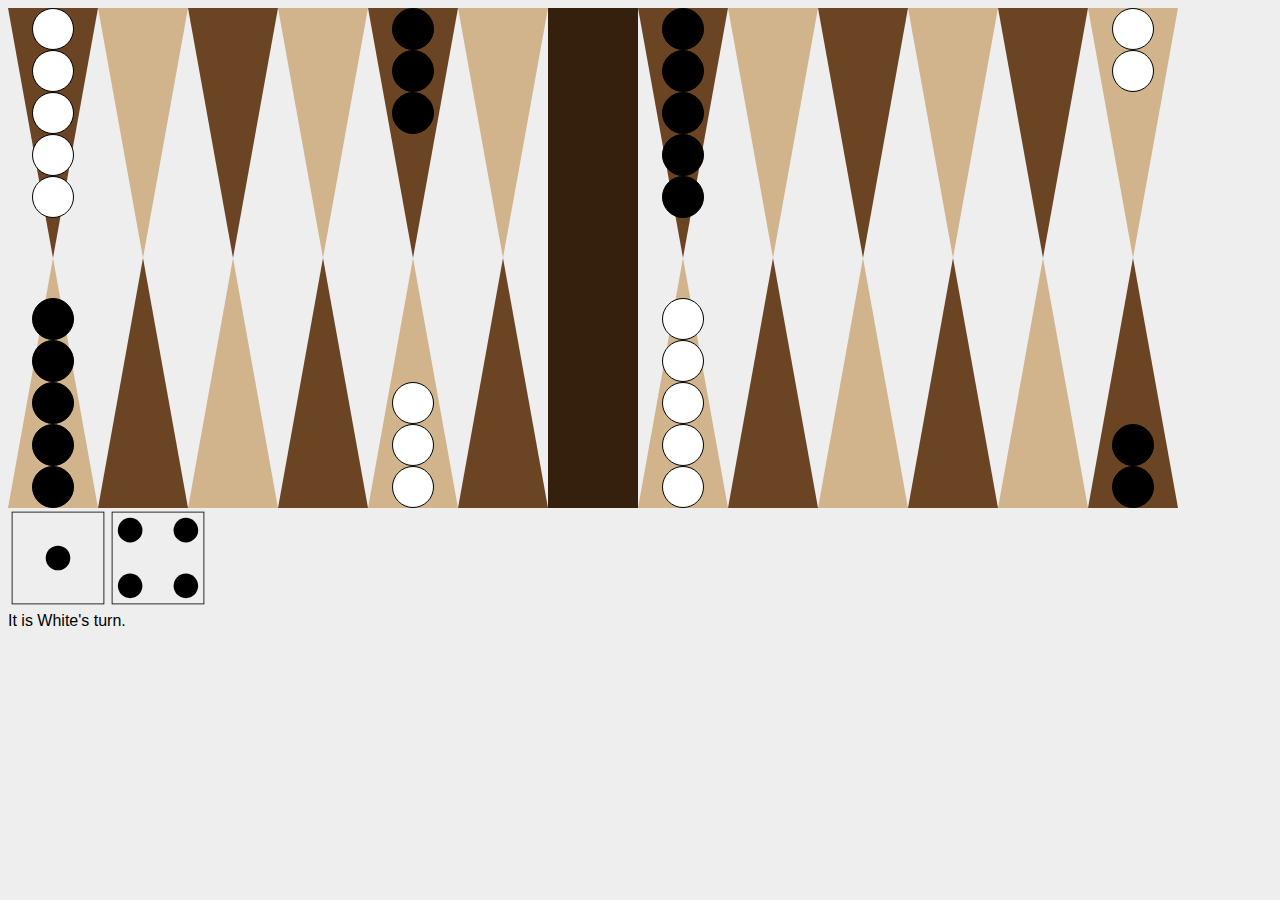
<file: index.html>
<!doctype html>
<html lang="en">
	<head>
		<meta charset="utf-8">
		<meta name="viewport" content="width=device-width, initial-scale=1">
		<title>Backgammon</title>
		<link rel="stylesheet" href="static/css/backgammon.css">
		<script src="main.bc.js"></script>
	</head>
	<body></body>
</html>
</file>
<file: static/css/backgammon.css>
* {
    font-family: sans-serif;
}

body {
  background-color: #eee;
}

div.button {
  background-color: #5577ee;
  width: 200px;
  height: 20px;
  padding: 0;
  text-align: center;
  color: #222436;
  font-weight: bold;
  cursor: pointer;
}
div.content {
  background-color: #55ee99;
  width: 180px;
  height: 40px;
  padding: 10px;
  margin-top: 0;
  color: #222436;
}
div.board {
  width: 100%;
  justify-content: space-around;
}

.hidden {
  display: none;
}

div.row {
  display: grid;
  grid-template-columns: repeat(13, 90px) 90px;
  height: 250px;
}

.pieces {
  justify-self: center;
}

div.lower .point .pieces {
  align-self: end;
}

div.point {
  display: grid;
}

.point-bg {
  position: absolute;
  z-index: -1;
  width: 0;
  height: 0;
  border-left: 45px solid transparent;
  border-right: 45px solid transparent;
}

.upper .point-bg {
  align-self: start;
  border-top: 250px solid;
}

.upper .point-bg.dark {
  border-top-color: #6B4423;
}

.upper .point-bg.light {
  border-top-color: #D2B48C;
}

.lower .point-bg {
  border-bottom: 250px solid;
}

.lower .point-bg.dark {
  border-bottom-color: #6B4423;
}

.lower .point-bg.light {
  border-bottom-color: #D2B48C;
}

div.circle {
  height: 40px;
  width: 40px;
  border-radius: 50%;
  border: 1px solid #000;
}

div.circle.black {
  background-color: #000;
}
div.circle.white {
  background-color: #fff;
}

div.possible { background-color: #aaa;}

div.bar {
    background-color: #35200e;
    display: grid;
}

div.upper .bar .pieces {
    align-self: end;
}

div.lower .bar .pieces {
    align-self: start;
}
</file>
